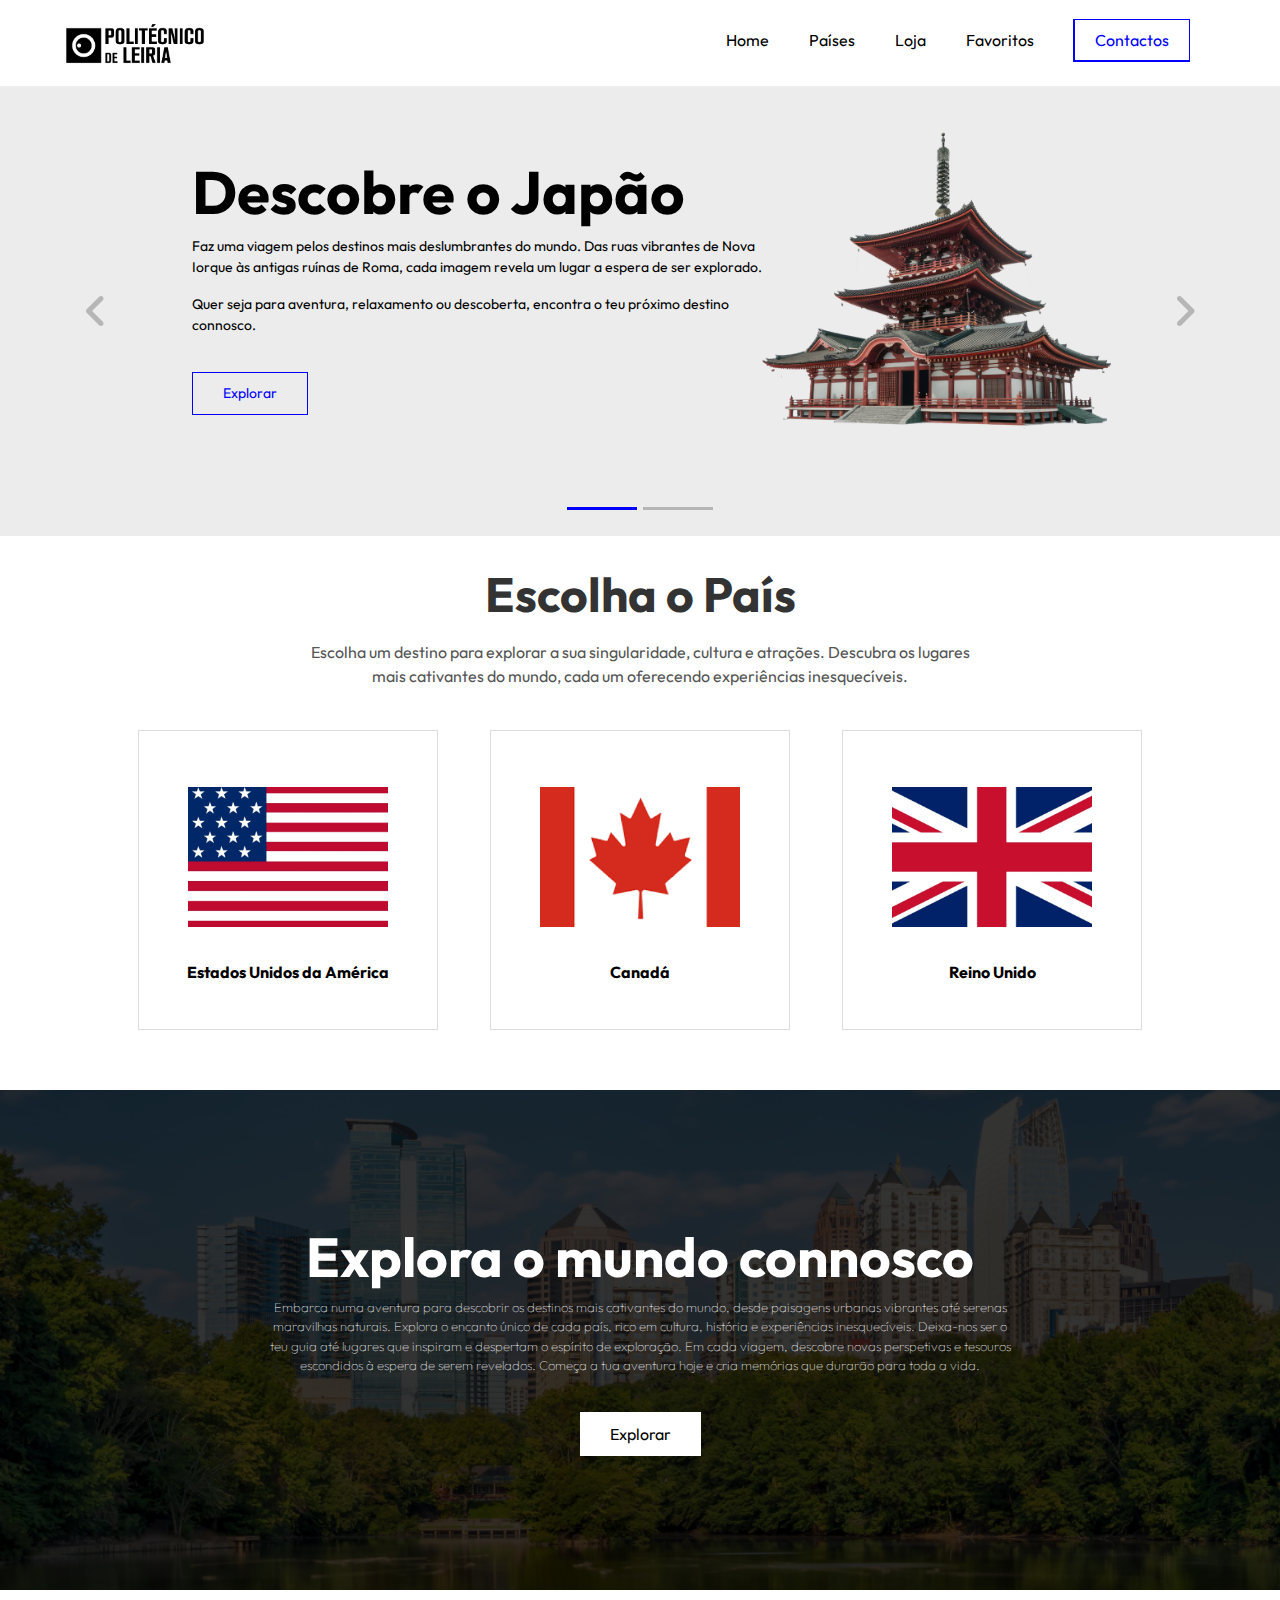
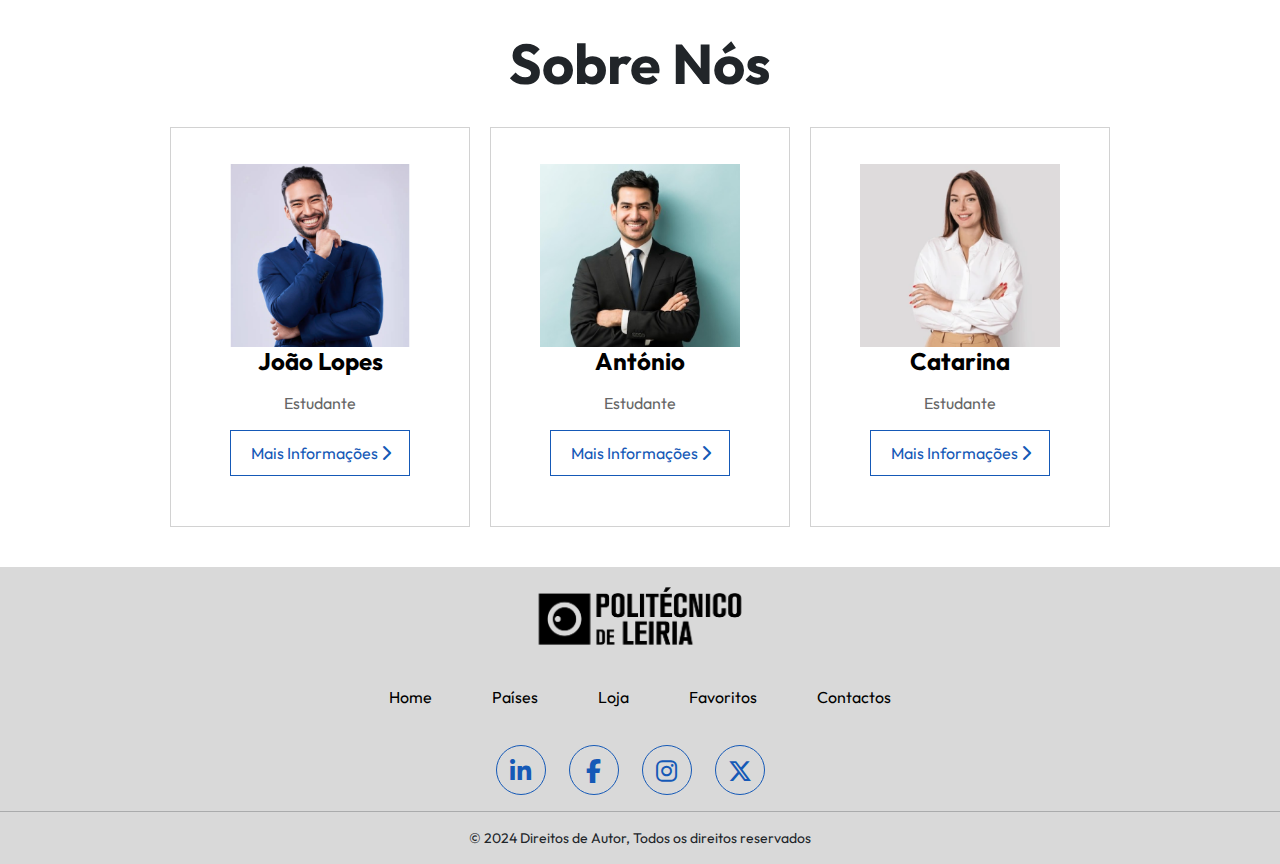
<file: index.html>
<!DOCTYPE html>
<html lang="pt">

<head>
    <meta charset="UTF-8">
    <meta name="viewport" content="width=device-width, initial-scale=1.0">
    <link rel="stylesheet" href="css/styles.css">
    <link rel="stylesheet" href="css/bootstrap.min.css">
    <link href="https://cdnjs.cloudflare.com/ajax/libs/font-awesome/6.5.1/css/all.min.css" rel="stylesheet">
    <link href="https://fonts.googleapis.com/css2?family=Outfit:wght@300;400;600&display=swap" rel="stylesheet">
    <title>HomePage</title>
</head>

<body>
    <header>
        <nav class="navbar-expand-md">
            <img src="img/ipl_logo.png" alt="logo do ipl">
            <button class="navbar-toggler" type="button" data-bs-toggle="collapse" data-bs-target="#navbarNav" aria-controls="navbarNav" aria-expanded="false" aria-label="Toggle navigation">
                <i class="fa fa-bars"></i>
            </button>
            <ul class="collapse navbar-collapse" id="navbarNav">
                <li><a href="index.html">Home</a></li>
                <li><a href="paises.html">Países</a></li>
                <li><a href="loja.html">Loja</a></li>
                <li><a href="favoritos.html">Favoritos</a></li>
                <li class="btn-contactos"><a href="contactos.html">Contactos</a></li>
            </ul>
        </nav>
    </header>
    <section class="carroselPaises">
        <div id="myCarousel" class="carousel slide mb-6" data-bs-ride="carousel">
            <div class="carousel-indicators">
                <button type="button" data-bs-target="#myCarousel" data-bs-slide-to="0" class="active"
                    aria-current="true" aria-label="Slide 1"></button>
                <button type="button" data-bs-target="#myCarousel" data-bs-slide-to="1" aria-label="Slide 2"></button>
            </div>
            <div class="carousel-inner">
                <div class="carousel-item active japao">
                    <img src="img/templo_japao.png" alt="">
                    <div class="container">
                        <div class="carousel-caption text-start">
                            <h1>Descobre o Japão</h1>
                            <p>Faz uma viagem pelos destinos mais deslumbrantes do mundo. Das ruas vibrantes de Nova
                                Iorque às antigas ruínas de Roma, cada imagem revela um lugar
                                a espera de ser explorado.
                            </p>
                            <p>Quer seja para aventura, relaxamento ou descoberta, encontra o teu próximo destino
                                connosco.</p>
                            <p><a href="#">Explorar</a></p>
                        </div>
                    </div>
                </div>
                <div class="carousel-item australia">
                    <img src="img/australia_opera_house.png" alt="">
                    <div class="container">
                        <div class="carousel-caption text-start">
                            <h1>Descobre a Austrália</h1>
                            <p>Descobre a vibrante Grande Barreira de Coral, a famosa Ópera de Sydney e o vasto Outback
                            </p>
                            <p>A Austrália oferece uma vida selvagem única, costas ensolaradas e paisagens
                                diversificadas</p>
                            <p><a href="#">Explorar</a></p>
                        </div>
                    </div>
                </div>
                <button class="carousel-control-prev " type="button" data-bs-target="#myCarousel" data-bs-slide="prev">
                    <i class="fa-solid fa-angle-left icon-prev"></i>
                    </span>
                    <span class="visually-hidden">Previous</span>
                </button>
                <button class="carousel-control-next" type="button" data-bs-target="#myCarousel" data-bs-slide="next">
                    <i class="fa-solid fa-angle-right icon-next"></i>
                    <span class="visually-hidden">Next</span>
                </button>
            </div>
    </section>

    <section class="cards-paises">
        <div>
            <h1>Escolha o País</h1>
            <p>Escolha um destino para explorar a sua singularidade, cultura e atrações. Descubra os lugares<br> mais
                cativantes do mundo, cada um oferecendo experiências inesquecíveis.</p>
        </div>
        <div class="row">
            <div class="card">
                <div class="card-body">
                    <img src="img/eua.png" alt="">
                    <h2>Estados Unidos da América</h2>
                </div>
            </div>


            <div class="card">
                <div class="card-body">
                    <img src="img/canada.png" alt="">
                    <h2>Canadá</h2>
                </div>
            </div>


            <div class="card">
                <div class="card-body">
                    <img src="img/gb.png" alt="">
                    <h2>Reino Unido</h2>
                </div>
            </div>

        </div>
    </section>

    <section class="sectionExplorar">
        <div class="content">
            <h1>Explora o mundo connosco</h1>
            <p>Embarca numa aventura para descobrir os destinos mais cativantes do mundo, desde paisagens urbanas
                vibrantes até serenas<br> maravilhas naturais. Explora o encanto único de cada país, rico em cultura,
                história e experiências inesquecíveis. Deixa-nos ser o<br> teu guia até lugares que inspiram e despertam o
                espírito de exploração. Em cada viagem, descobre novas perspetivas e tesouros<br> escondidos à espera de
                serem revelados. Começa a tua aventura hoje e cria memórias que durarão para toda a vida.</p>
            <button class="btnExplorar">Explorar</button>
        </div>
    </section>

     <section class="cards-sobre">
        <div>
            <h1>Sobre Nós</h1>
        </div>
        <div class="row">
            <div class="card">
                <div class="card-body">
                    <img src="img/joao.png" alt="">
                    <h2>João Lopes</h2>
                    <p>Estudante</p>
                    <button>Mais Informações<i class="fas fa-chevron-right"></i></button>
                </div>
            </div>


            <div class="card">
                <div class="card-body">
                    <img src="img/antonio.png" alt="">
                    <h2>António</h2>
                    <p>Estudante</p>
                    <button>Mais Informações<i class="fas fa-chevron-right"></i></i></button>
                </div>
            </div>


            <div class="card">
                <div class="card-body">
                    <img src="img/catarina.png" alt="">
                    <h2>Catarina</h2>
                    <p>Estudante</p>
                    <button>Mais Informações<i class="fas fa-chevron-right"></i></button>
                </div>
            </div>

        </div>
    </section>

    <footer>
        <div>
            <img src="img/ipl_logo.png" alt="">
        </div>
        <div class="footer-navbar">
            <ul>
                <li><a href="index.html">Home</a></li>
                <li><a href="paises.html">Países</a></li>
                <li><a href="loja.html">Loja</a></li>
                <li><a href="favoritos.html">Favoritos</a></li>
                <li><a href="contactos.html">Contactos</a></li>
            </ul>
        </div>
        <div class="redes-sociais">
            <a href="https://www.linkedin.com" target="_blank" class="social-icon">
                <i class="fa-brands fa-linkedin-in"></i>
              </a>
          
              <!-- Facebook -->
              <a href="https://www.facebook.com" target="_blank" class="social-icon">
                <i class="fab fa-facebook-f"></i>
              </a>
          
              <a href="https://www.instagram.com" target="_blank" class="social-icon">
                <i class="fa-brands fa-instagram"></i>
              </a>
          
              <a href="https://twitter.com" target="_blank" class="social-icon">
                <i class="fa-brands fa-x-twitter"></i>
              </a>
        </div>
        <hr>
        <p>&copy 2024 Direitos de Autor, Todos os direitos reservados</p>
    </footer>
    <script src="js/bootstrap.min.js"></script>
</body>
</html>
</file>
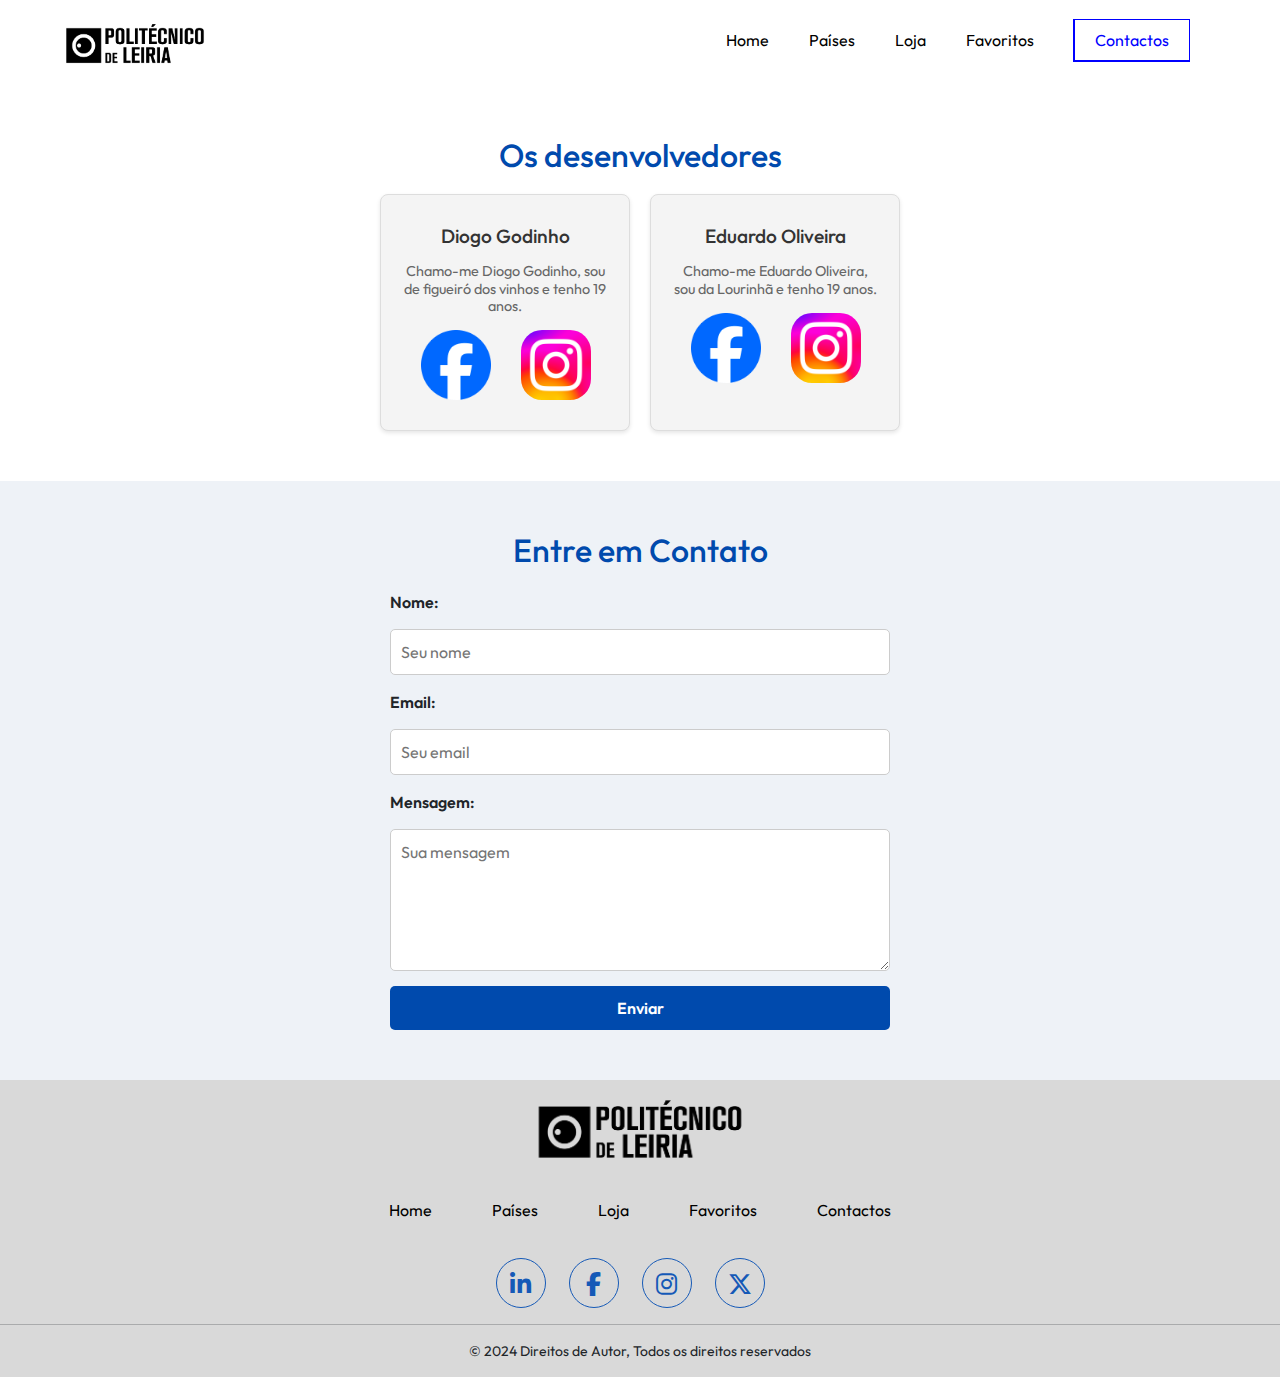
<file: contactos.html>
<!DOCTYPE html>
<html lang="en">

<head>
    <meta charset="UTF-8">
    <meta name="viewport" content="width=device-width, initial-scale=1.0">
    <link rel="stylesheet" href="css/styles.css">
    <link rel="stylesheet" href="css/bootstrap.min.css">
    <link href="https://cdnjs.cloudflare.com/ajax/libs/font-awesome/6.5.1/css/all.min.css" rel="stylesheet">
    <link href="https://fonts.googleapis.com/css2?family=Outfit:wght@300;400;600&display=swap" rel="stylesheet">
    <title>Contactos</title>
</head>

<body>
    <header>
        <nav class="navbar-expand-md">
            <img src="img/ipl_logo.png" alt="logo do ipl">
            <button class="navbar-toggler" type="button" data-bs-toggle="collapse" data-bs-target="#navbarNav" aria-controls="navbarNav" aria-expanded="false" aria-label="Toggle navigation">
                <i class="fa fa-bars"></i>
            </button>
            <ul class="collapse navbar-collapse" id="navbarNav">
                <li><a href="index.html">Home</a></li>
                <li><a href="paises.html">Países</a></li>
                <li><a href="loja.html">Loja</a></li>
                <li><a href="favoritos.html">Favoritos</a></li>
                <li class="btn-contactos"><a href="contactos.html">Contactos</a></li>
            </ul>
        </nav>
    </header>

    <main>

        <section class="equipa">
            <h2>Os desenvolvedores</h2>
            <div class="cards-container">
                <div class="card">
                    <h3>Diogo Godinho</h3>
                    <p class="desc-desenvolvedor">
                        Chamo-me Diogo Godinho, sou de figueiró dos vinhos e tenho 19 anos.
                    </p>
                    <div class="icon">
                        <a href="https://www.facebook.com" target="_blank">
                            <img src="img/facebook.png" alt="Facebook">
                        </a>
                        <a href="https://www.instagram.com" target="_blank">
                            <img src="img/instagram.png" alt="Instagram">
                        </a>
                    </div>
                </div>
                <div class="card">
                    <h3>Eduardo Oliveira</h3>
                    <p class="desc-desenvolvedor">
                        Chamo-me Eduardo Oliveira, sou da Lourinhã e tenho 19 anos.
                    </p>
                    <div class="icon">
                        <a href="https://www.facebook.com" target="_blank">
                            <img src="img/facebook.png" alt="Facebook">
                        </a>
                        <a href="https://www.instagram.com" target="_blank">
                            <img src="img/instagram.png" alt="Instagram">
                        </a>
                    </div>
                </div>
            </div>
        </section>

        <section class="contactos">
            <h2>Entre em Contato</h2>
            <form>
                <label>Nome:</label>
                <input type="text" placeholder="Seu nome" required>

                <label>Email:</label>
                <input type="email" placeholder="Seu email" required>

                <label>Mensagem:</label>
                <textarea rows="5" placeholder="Sua mensagem" required></textarea>
                <button type="submit" class="btn-enviar">Enviar</button>
            </form>
        </section>
    </main>
    <footer>
        <div>
            <img src="img/ipl_logo.png" alt="">
        </div>
        <div class="footer-navbar">
            <ul>
                <li><a href="index.html">Home</a></li>
                <li><a href="paises.html">Países</a></li>
                <li><a href="loja.html">Loja</a></li>
                <li><a href="favoritos.html">Favoritos</a></li>
                <li><a href="contactos.html">Contactos</a></li>
            </ul>
        </div>
        <div class="redes-sociais">
            <a href="https://www.linkedin.com" target="_blank" class="social-icon">
                <i class="fa-brands fa-linkedin-in"></i>
              </a>
          
              <!-- Facebook -->
              <a href="https://www.facebook.com" target="_blank" class="social-icon">
                <i class="fab fa-facebook-f"></i>
              </a>
          
              <a href="https://www.instagram.com" target="_blank" class="social-icon">
                <i class="fa-brands fa-instagram"></i>
              </a>
          
              <a href="https://twitter.com" target="_blank" class="social-icon">
                <i class="fa-brands fa-x-twitter"></i>
              </a>
        </div>
        <hr>
        <p>&copy 2024 Direitos de Autor, Todos os direitos reservados</p>
    </footer>
</body>
</html>
</file>
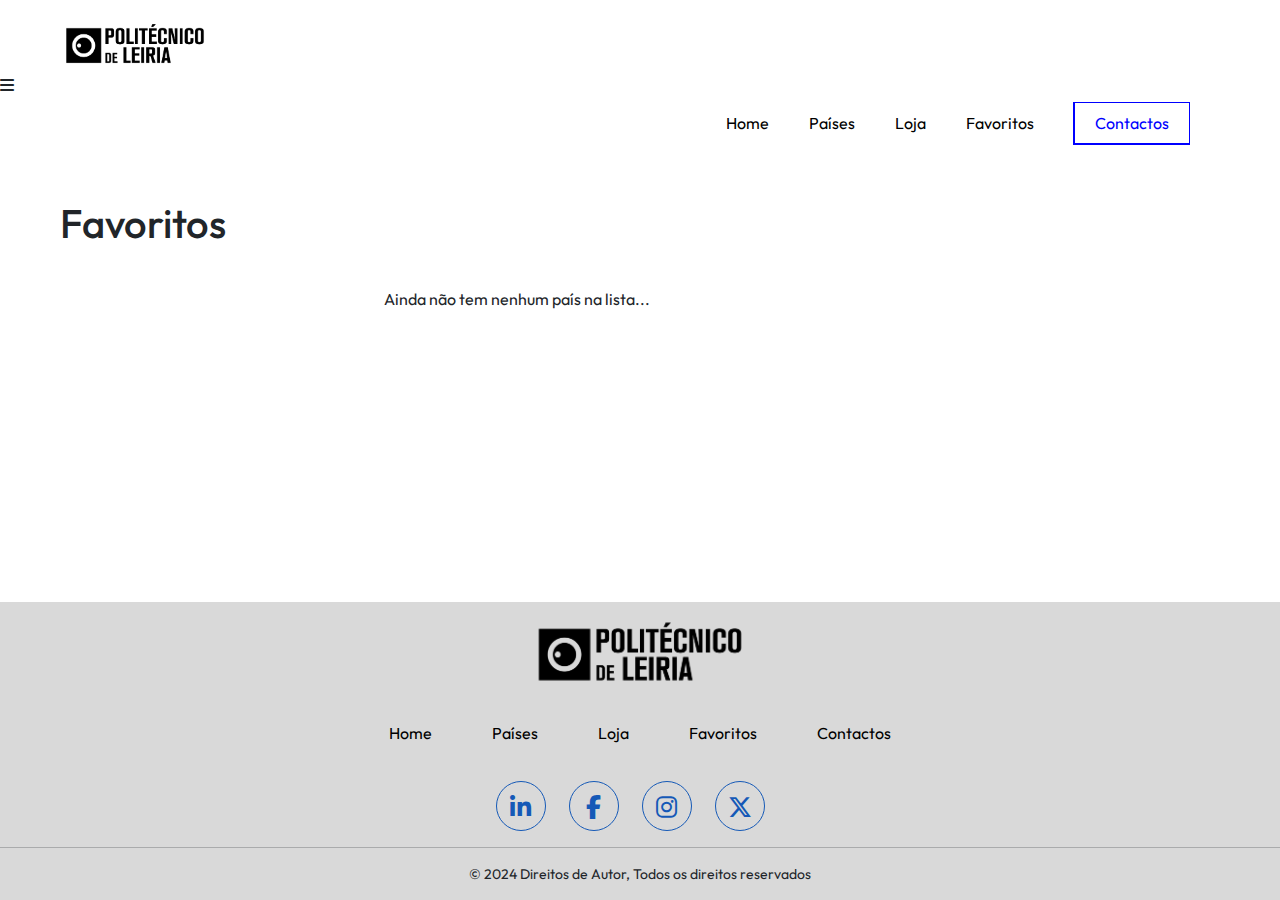
<file: favoritos.html>
<!DOCTYPE html>
<html lang="pt">
<head>
    <meta charset="UTF-8">
    <meta name="viewport" content="width=device-width, initial-scale=1.0">
    <title>Favoritos</title>
    <link rel="stylesheet" href="css/styles.css">
    <link href="https://cdnjs.cloudflare.com/ajax/libs/font-awesome/6.5.1/css/all.min.css" rel="stylesheet">
    <link href="https://cdn.jsdelivr.net/npm/bootstrap@5.3.0/dist/css/bootstrap.min.css" rel="stylesheet">
    <script src="https://cdn.jsdelivr.net/npm/bootstrap@5.3.0/dist/js/bootstrap.bundle.min.js"></script>
  <link href="https://fonts.googleapis.com/css2?family=Outfit:wght@300;400;600&display=swap" rel="stylesheet">
</head>
<body>
    <header>
        <nav class="navbar-expand-md">
            <img src="img/ipl_logo.png" alt="logo do ipl">
            <button class="navbar-toggler d-none d-sm-block" type="button" data-bs-toggle="collapse" data-bs-target="#navbarNav" aria-controls="navbarNav" aria-expanded="false" aria-label="Toggle navigation">
                <i class="fa fa-bars"></i>
            </button>
            <ul class="collapse navbar-collapse" id="navbarNav">
                <li><a href="index.html">Home</a></li>
                <li><a href="paises.html">Países</a></li>
                <li><a href="loja.html">Loja</a></li>
                <li><a href="favoritos.html">Favoritos</a></li>
                <li class="btn-contactos"><a href="contactos.html">Contactos</a></li>
            </ul>
        </nav>
    </header>

    <h1 class="paises-title">Favoritos</h1>
    <div id="favoritos-container" class="container row row-cols-1 row-cols-md-2 row-cols-lg-3 g-4">
        
    </div>
    <footer>
        <div>
            <img src="img/ipl_logo.png" alt="">
        </div>
        <div class="footer-navbar">
            <ul>
                <li><a href="index.html">Home</a></li>
                <li><a href="paises.html">Países</a></li>
                <li><a href="loja.html">Loja</a></li>
                <li><a href="favoritos.html">Favoritos</a></li>
                <li><a href="contactos.html">Contactos</a></li>
            </ul>
        </div>
        <div class="redes-sociais">
            <a href="https://www.linkedin.com" target="_blank" class="social-icon">
                <i class="fa-brands fa-linkedin-in"></i>
              </a>
              <a href="https://www.facebook.com" target="_blank" class="social-icon">
                <i class="fab fa-facebook-f"></i>
              </a>
          
              <a href="https://www.instagram.com" target="_blank" class="social-icon">
                <i class="fa-brands fa-instagram"></i>
              </a>
          
              <a href="https://twitter.com" target="_blank" class="social-icon">
                <i class="fa-brands fa-x-twitter"></i>
              </a>
        </div>
        <hr>
        <p>&copy 2024 Direitos de Autor, Todos os direitos reservados</p>
    </footer>
    <script src="js/bootstrap.min.js"></script>
    <script src="https://code.jquery.com/jquery-3.6.0.min.js"></script>
    <script src="js/favoritos.js"></script>
</body>
</html>
</file>
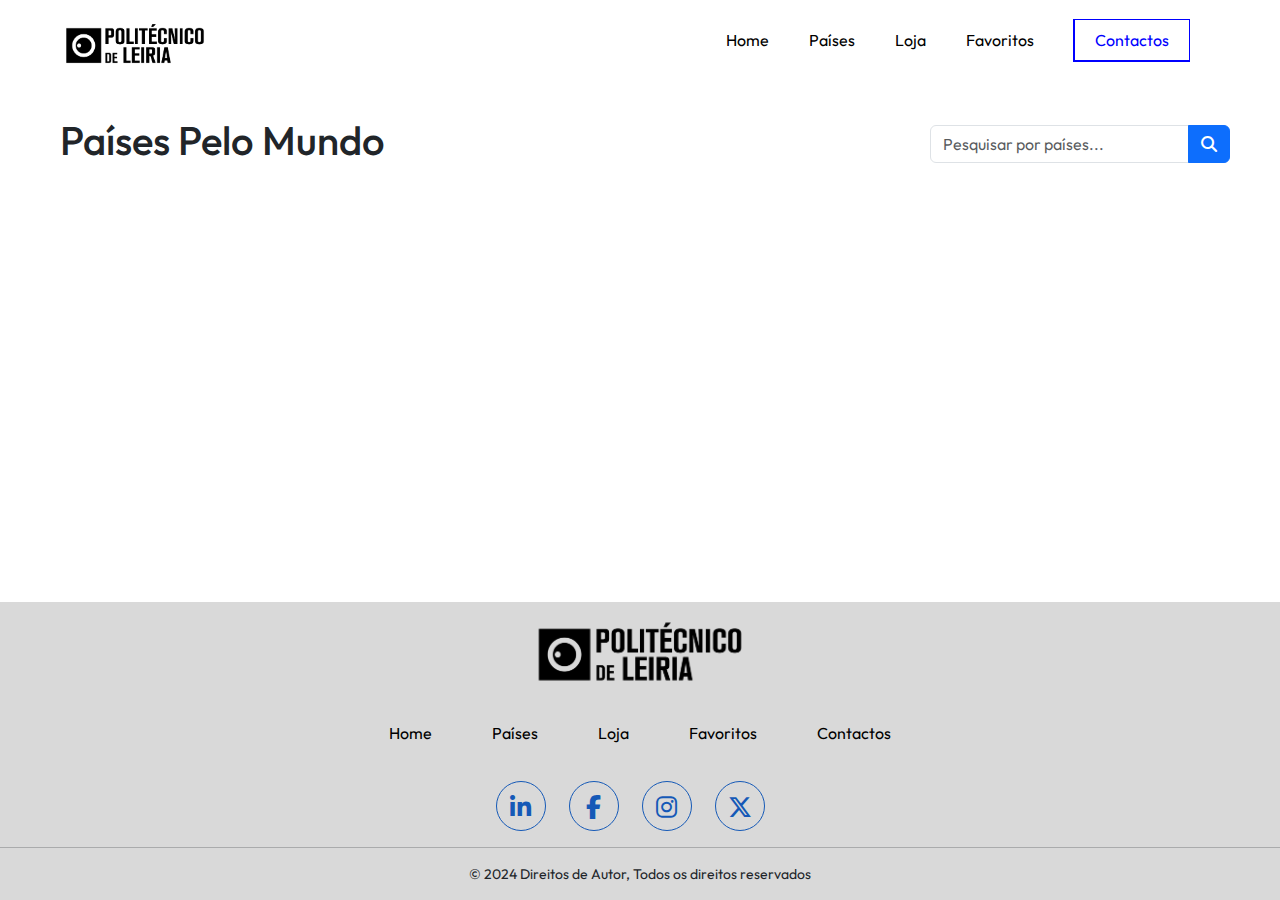
<file: paises.html>
<!DOCTYPE html>
<html lang="pt">
<head>
  <meta charset="UTF-8">
  <meta name="viewport" content="width=device-width, initial-scale=1.0">
  <title>Paises</title>
  <link rel="stylesheet" href="css/styles.css">
  <link href="https://cdnjs.cloudflare.com/ajax/libs/font-awesome/6.5.1/css/all.min.css" rel="stylesheet">
  <link href="https://cdn.jsdelivr.net/npm/bootstrap@5.3.0/dist/css/bootstrap.min.css" rel="stylesheet">
  <script src="https://cdn.jsdelivr.net/npm/bootstrap@5.3.0/dist/js/bootstrap.bundle.min.js"></script>
  <link href="https://fonts.googleapis.com/css2?family=Outfit:wght@300;400;600&display=swap" rel="stylesheet">
</head>
<body>
<header>
    <nav class="navbar-expand-md">
        <img src="img/ipl_logo.png" alt="logo do ipl">
        <button class="navbar-toggler" type="button" data-bs-toggle="collapse" data-bs-target="#navbarNav" aria-controls="navbarNav" aria-expanded="false" aria-label="Toggle navigation">
          <i class="fa fa-bars"></i>
        </button>
        <ul "collapse navbar-collapse" id="navbarNav">
            <li><a href="index.html">Home</a></li>
            <li><a href="paises.html">Países</a></li>
            <li><a href="loja.html">Loja</a></li>
            <li><a href="favoritos.html">Favoritos</a></li>
            <li class="btn-contactos"><a href="contactos.html">Contactos</a></li>
        </ul>
    </nav>
</header>
<div class="paises-head">
  <h1 class="paises-title">Países Pelo Mundo</h1>
  <div class="input-group">
    <input type="text" id="search-bar" class="form-control" placeholder="Pesquisar por países..." aria-label="Pesquisar por países">
    <button class="btn btn-primary" id="search-button">
      <i class="fas fa-search"></i>
    </button>
  </div>
</div>

<div id="countries-container" class="container">
  
</div>
<footer>
  <div>
      <img src="img/ipl_logo.png" alt="">
  </div>
  <div class="footer-navbar">
      <ul>
          <li><a href="index.html">Home</a></li>
          <li><a href="paises.html">Países</a></li>
          <li><a href="loja.html">Loja</a></li>
          <li><a href="favoritos.html">Favoritos</a></li>
          <li><a href="contactos.html">Contactos</a></li>
      </ul>
  </div>
  <div class="redes-sociais">
      <a href="https://www.linkedin.com" target="_blank" class="social-icon">
          <i class="fa-brands fa-linkedin-in"></i>
        </a>
        <a href="https://www.facebook.com" target="_blank" class="social-icon">
          <i class="fab fa-facebook-f"></i>
        </a>
    
        <a href="https://www.instagram.com" target="_blank" class="social-icon">
          <i class="fa-brands fa-instagram"></i>
        </a>
    
        <a href="https://twitter.com" target="_blank" class="social-icon">
          <i class="fa-brands fa-x-twitter"></i>
        </a>
  </div>
  <hr>
  <p>&copy 2024 Direitos de Autor, Todos os direitos reservados</p>
</footer>
<script src="https://code.jquery.com/jquery-3.6.0.min.js"></script>
  <script src="js/listarPaises.js"></script>
</body>
</html>
</file>
<file: css/styles.css>
* {
    margin: 0;
    padding: 0;
    box-sizing: border-box;
    font-family: 'Outfit', sans-serif;
}

body {
    max-width: 100vw;
    height: 100%;
    margin: 0;
    display: flex;
    flex-direction: column;
    overflow-x: hidden;
    min-height: 100vh;
    position: relative;
    flex: 1;
}

nav{
    margin-top: 10px;
    height: 60px;
    line-height: 60px;
}
nav img{
    width: 170px;
    margin-left: 50px;

}

nav ul{
    list-style: none;
    display: flex;
    float: right;
    margin-right: 90px;
    gap: 40px;
    align-items: center;
}

nav ul a{
    text-decoration: none;
    color: black;
}

nav ul a:hover{
    color: blue;
    transition: 0.3s ease-in-out;
}

.btn-contactos a{
    border: 1px solid blue;
    padding: 10px 20px;
    color: blue;
    box-shadow: -0.5px 0.5px 0px 0.5px blue;
}

.btn-contactos a:hover{
    color: white;
    background-color: blue;
    transition: 0.5s ease-in-out;
}

.carousel-indicators button{
    width: 70px !important;
    background-color: gray!important;  
}

.carousel-indicators .active{
    background-color: blue!important;  
}

.carousel-item{
    height: 450px;
}

.japao{
    background-color: rgb(236, 236, 236);
}

.australia{
    background-color: black;
}

.icon-prev, .icon-next{
    font-size: 2.5rem;
    font-weight: bold;
    transition: color 0.3s ease;
    color: gray;
}

.carousel-control-prev:hover .icon-prev, .carousel-control-next:hover .icon-next{
    color: blue;
}

.carousel-caption{
    position: absolute;
    top: 50px;
    width: 600px;
}

.japao h1{
    color: black;
    font-weight: bold;
    font-size: 60px;
}

.japao p{
    color: black;
    font-size: 14px;
}

.japao a{
    border: 1px solid blue;
    padding: 10px 30px;
    text-decoration: none;
    color: blue;
    display: inline-block;
    margin-top: 20px;
}

.japao a:hover{
    color: white;
    background-color: blue;
    transition: 0.5s ease-in-out;
}

.japao img{
    float: right;
    margin-top: 40px;
    margin-right: 150px;
    width: 380px;
    height: auto;
}
.australia img{
    float: right;
    margin-top: 50px;
    margin-right: 120px;
    width: 500px;
    height: auto;
}

.australia h1{
    color: white;
    font-weight: bold;
    font-size: 60px;
}

.australia p{
    color: white;
    font-size: 14px;
}

.australia a{
    border: 1px solid white;
    padding: 10px 30px;
    text-decoration: none;
    color: white;
    display: inline-block;
    margin-top: 20px;
}

.australia a:hover{
    color: black;
    background-color: white;
    transition: 0.5s ease-in-out;
}

.container {
    display: flex;
    flex-wrap: wrap;
    gap: 20px;
    justify-content: center;
    padding: 20px;
}

.cards-paises .card {
    background-color: #fff;
    overflow: hidden;
    width: 300px;
    text-align: center;
    margin: 10px;
}

.cards-paises .card:hover {
    border: 1px solid blue!important;
}

.cards-paises .card img {
    width: 100%;
    height: auto;
    object-fit: cover;
    margin: 0;
}

.card-body {
    padding: 0px;
}

.card-body h2 {
    margin: 0;
    font-size: 18px;
    color: #333;
    font-weight: bold;
}

.card-body p {
    font-size: 0.9rem;
    margin: 5px 0;
}

.paises-title{
    text-align: left;
}

.cards-paises h1 {
    margin-top: 30px;
    font-size: 3rem;
    font-weight: bold;
    margin-bottom: 1rem;
    color: #333;
}

.cards-paises p {
    font-size: 1rem;
    color: #555;
    margin-bottom: 2rem;
}

.cards-paises{
    text-align: center;
    margin-bottom: 50px;
}

.cards-paises .row{
    display: flex;
    justify-content: center;
    gap: 2rem; 
}

.cards-paises .card{
    background-color: #ffffff; 
    border: 1px solid #ddd; 
    border-radius: 0;
    padding: 1rem;
    width: 300px;
    height: 300px;
    line-height: 200px; 
    display: flex;
    flex-direction: column;
    align-items: center;
    justify-content: center;
    text-align: center;
    box-shadow: none; 
}

.cards-paises .card img{
    width: 100%; 
    height: auto; 
    max-width: 200px; 
    margin-bottom: 1rem; 
}

.cards-paises .card h2{
    font-size: 1rem; 
    margin: 0;
    color: #000; 
}

.sectionExplorar {
    position: relative;
    background-image: url('../img/atlanta.png');
    background-size: cover;
    background-position: center;
    height: 500px; 
    display: flex;
    justify-content: center;
    align-items: center;
    color: white;
    text-align: center;
}

.sectionExplorar::before {
    content: '';
    position: absolute;
    top: 0;
    left: 0;
    right: 0;
    bottom: 0;
    background: rgba(0, 0, 0, 0.8);
    z-index: 1;
}

.sectionExplorar .content {
    position: relative;
    z-index: 2;
    padding: 20px;
    max-width: 800px;
}

.btnExplorar{
    padding: 10px 30px;
    border: none;
    background-color: white;
    color: black;
    margin-top: 20px;
    transition: all 0.3s ease-in-out;
}

.btnExplorar:hover{
    color: white;
}

.sectionExplorar p{
    font-weight: lighter;
    font-size: 13px;
}

.sectionExplorar h1{
    font-size: 55px;
    font-weight: bold;
}

.cards-sobre {
    text-align: center;
    padding: 40px 0;
}

.cards-sobre h1 {
    font-size: 3.5rem;
    margin-bottom: 30px;
    font-family: 'Outfit', sans-serif;
    font-weight: bold;
}

.cards-sobre .row {
    display: flex;
    justify-content: center;
    gap: 20px;
    flex-wrap: wrap;
    max-width: 1000px;
    margin: 0 auto;
}

.cards-sobre .card {
    width: 300px;
    height: 400px;
    background-color: #fff;
    text-align: center;
    padding: 20px;
    display: flex;
    border-radius: 0px;
    flex-direction: column;
    transition: transform 0.3s ease-in-out;
}

.cards-sobre .card-body {
    display: flex;
    flex-direction: column;
    align-items: center;
    height: 100%;
}

.cards-sobre .card img {
    width: 200px; 
    height: auto;
    object-fit: cover; 
}

.cards-sobre .card h2 {
    font-size: 1.5rem;
    margin-bottom: 10px;
    font-weight: bold;
    color: #000;
    font-family: 'Outfit', sans-serif;
}

.cards-sobre .card p {
    font-size: 1rem;
    color: #666;
    margin-bottom: 15px;
}

.cards-sobre .card button {
    background-color: white;
    color: #1559B7;
    border: 1px solid #1559B7;
    padding: 10px 20px;
    cursor: pointer;
    transition: background-color 0.3s ease;
    font-family: 'Outfit', sans-serif;
}

.cards-sobre .card button:hover {
    background-color: #1559B7;
    color: white;
    transition: 0.3s ease-in-out;
}

.cards-sobre .card button i{
    width: 5px;
    margin: 3px 3px;
}

footer p{
    margin: 0;
    text-align: center;
    font-size: 14px;
    padding-bottom: 15px;
}

footer img{
    width: 250px;
}

footer{
    margin-top: auto;
    text-align: center;
    background-color: #D9D9D9;
    left: 0;
    right: 0;
}

.footer-navbar ul{
    display: flex;
    list-style: none;
    gap: 60px;
    justify-content: center;
    padding: 20px;
}

footer a{
    text-decoration: none;
    color: black;
}

.social-icon{
    display: inline-block;
    border: 1px solid #1559B7;
    border-radius: 50%;
    width: 50px;
    height: 50px;
    line-height: 50px;
    text-align: center;
    font-size: 24px;
    margin-right: 20px;
    color: #1559B7;
    transition: all 0.3s ease;
}


.social-icon:hover{
    color:white;
    background-color: #1559B7;
}

.paises-title{
    float: left;
    margin: 30px 0 20px 60px;
}

.Pais{
    width: 200px;
    height: 280px;
    text-align: center;
    display: flex;
    flex-direction: column;
    justify-content: space-between;
    padding: 10px;
    box-sizing: border-box;
    position: relative;
    border-radius: 5px;
    box-shadow: 0px 2px 5px rgba(0, 0, 0, 0.5);
    transition: transform 0.2s ease-in;
}

.Pais:hover{
    transform: scale(1.1);
}

.Pais img{
    width: 130px;
    margin: 0 auto;
    padding-top: 20px;
}

.Pais-body{
    display: flex;
    flex-direction: column;
    padding: 10px;
    align-items: center;
}

.Pais-body button{
    margin-top: 5px;
    width: 90%;
    height: 90%;
    transition: transform 0.3s ease-in-out;
}


.Pais-body button:hover{
    transform: scale(1.1);
}


.detalhes-pais{
    position: relative;
    display: flex;
    flex-direction: column;
    align-items: center;
    margin-bottom: 50px;
    border-radius: 10px;
    box-shadow: 0px 2px 5px rgba(0, 0, 0, 0.5);
}

.detalhes-pais img{
    width: 300px;
    margin-top: 50px;
    margin-left: 50px;
}

.detalhes-pais table{
    width: 70%;
    float: right;
}

.botoesDetalhes{
    display: flex;
    gap: 10px;
}

.btnVoltar{
    color: white;
    background-color: #1559B7;
    position: absolute;
    text-decoration: none;
    bottom: 50px;
    left: 50px;
    padding: 5px 40px;
    border-radius: 5px;
    transition: transform 0.3s ease-in-out;
}

.btnVoltar:hover{
    transform: scale(1.1);
}

.Sobre-projeto {
    background-color: #eef2f7;
    padding: 20px;
    text-align: center;
    font-size: 1.1rem;
    color: #333;
    margin-bottom: 20px;
    border-bottom: 1px solid #ddd;
}

.Sobre-projeto p {
    margin-top: 10px;
    line-height: 1.5;
}

.equipa {
    padding: 50px 20px;
    text-align: center;
    background-color: #fff;
}

.equipa h2 {
    font-size: 2rem;
    margin-bottom: 20px;
    color: #004aad;
}

.equipa .cards-container {
    display: flex;
    justify-content: center;
    gap: 20px;
    flex-wrap: wrap;
}

.equipa .card {
    background-color: #f4f4f4;
    border: 1px solid #ddd;
    border-radius: 8px;
    padding: 20px;
    text-align: center;
    width: 250px;
    box-shadow: 0 2px 4px rgba(0, 0, 0, 0.1);
}

.equipa .card img {
    width: 70px;
    height: 70px;
    border-radius: 30%;
    margin-top: 10px;
    margin-bottom: 10px;
    margin-left: 20px;
}

.equipa .card h3 {
    font-size: 1.2rem;
    margin: 10px 0;
    color: #333;
}

.equipa .card p {
    font-size: 0.9rem;
    margin: 5px 0;
    color: #666;
}

.equipa .card a {
    color: #004aad;
    text-decoration: none;
}

.equipa .card a:hover {
    text-decoration: underline;
}

.desc-desenvolvedor {
    line-height: 1.2;
}

.contactos {
    padding: 50px 20px;
    background-color: #eef2f7;
    text-align: center;
}

.contactos h2 {
    font-size: 2rem;
    margin-bottom: 20px;
    color: #004aad;
}

.contactos form {
    max-width: 500px;
    margin: 0 auto;
    display: flex;
    flex-direction: column;
    gap: 15px;
}

.contactos label {
    font-weight: 600;
    text-align: left;
}

.contactos input, .contactos textarea {
    width: 100%;
    padding: 10px;
    border: 1px solid #ccc;
    border-radius: 5px;
    font-size: 1rem;
}

.contactos button {
    background-color: #004aad;
    color: white;
    padding: 10px 15px;
    border: none;
    border-radius: 5px;
    cursor: pointer;
    font-size: 1rem;
    font-weight: 600;
}

.contactos button:hover {
    background-color: #003580;
}

.icon {
    display: flex;
    gap: 10px;
}

.paises-head{
    width: 100%;
    display: flex;
    justify-content: space-between;
    align-items: center;
}

.paises-head .input-group{
    width: 300px;
    height: 20px;
    margin-right: 50px;
}




@media(max-width: 768px){
   
    header img {
        width: 20%;  
        margin-right: auto;
        margin-bottom: 3px; 
    }


    header nav {
        display: flex;
        justify-content: center; 
        align-items: center; 
        width: 100%;
    }

    nav li {
        padding: 0 8px; 
    }

    nav li a {
        font-size: 14px; 
    }

    
    .btn-contactos a {
        font-size: 14px; 
    }

    
    .navbar-toggler {
        position: absolute; 
        right: 30px;  
    }

    .navbar-collapse {
        display: flex;
        justify-content: center;
    }

   
    .carousel-inner img {
        object-fit: contain; 
        width: 100px;
        margin-top: 150px;
    }
    
    .carousel-caption h1 {
        font-size: 14px;  
    }
    
    .carousel-caption p {
        font-size: 10px;  
    }

    .carousel-indicators button{
        width: 50px;
    }

    .carousel-item{
        height: 300px;
    }

    #search-bar {
        height: 30px; 
        font-size: 12px;
    }

    #search-button {
        height: 30px;
        font-size: 12px;
    }

    .Pais {
        width: 170px; 
        height: 200px;
    }

    .Pais img {
        height: 90px;
    }

    .Pais-title {
        font-size: 14px; 
    }

    .text-body-secondary {
        font-size: 10px; 
    }

    .botoesDetalhes .btn {
        font-size: 10px; 
        padding: 3px 8px;
    }

    .detalhes-pais img {
        width: 120px; 
    }

    .detalhes-pais table {
        font-size: 12px; 
        width: 100%;
        margin: 15px 5px; 
    }

    .btnVoltar {
        font-size: 10px; 
        padding: 4px 8px;
        margin-top: 20px;
    }

    .detalhes-pais {
        margin: 15px; 
        padding: 15px; 
    }

    
}
</file>
